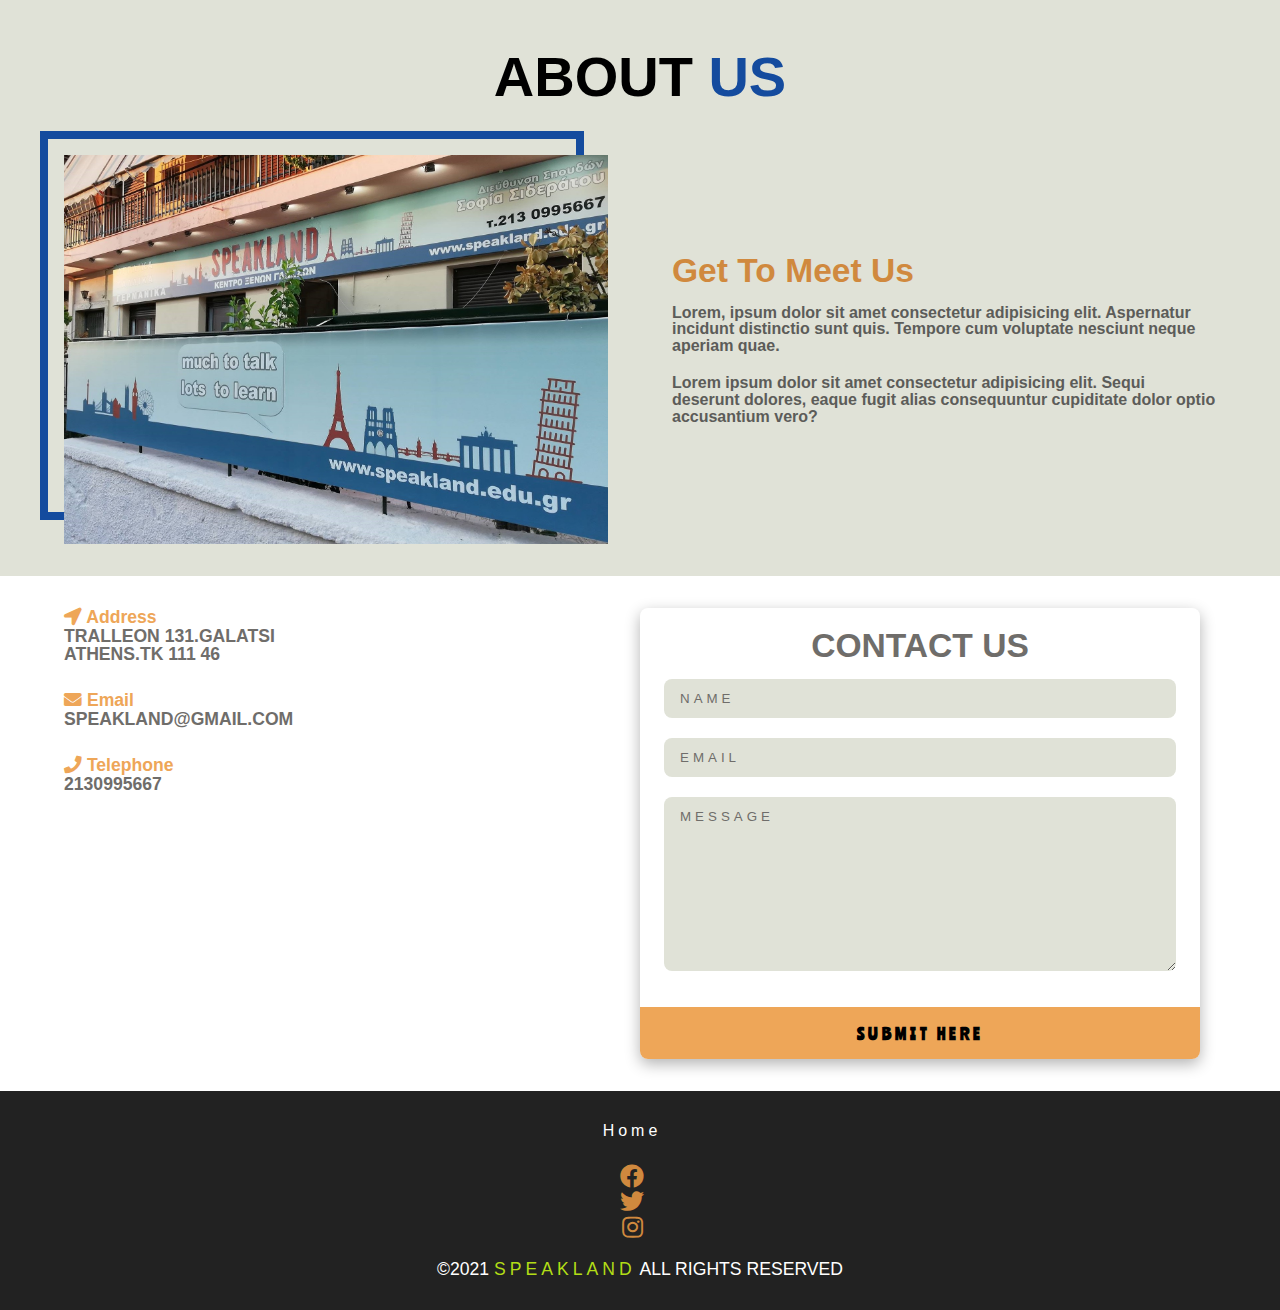
<file: about.html>
<!DOCTYPE html>
<html lang="en">

<head>
  <meta charset="UTF-8">
  <meta http-equiv="X-UA-Compatible" content="IE=edge">
  <meta name="viewport" content="width=device-width, initial-scale=1.0">
  <title>Speakland || FRENCH</title>
  <!-- favicon -->
  <link rel="shortcut icon" href="./Images/favicon1.ico" type="image/x-icon">
  <!-- style -->
  <link rel="stylesheet" href="./styles.css">
  <!-- fontawesome -->
  <link rel="stylesheet" href="./fontawesome-free-5.12.1-web/css/all.min.css">
</head>

<body>
  <!-- 
  >>>>>>>>>>
  ENGLISH CLASS
  >>>>>>>>>>
  -->
  <section class="about" id="about">
    <!-- Title -->
    <div class="section-title about4-title">
      <h2>about <span>us</span></h2>
    </div>
    <!-- End Of Title -->
    <div class="section-center about-center">
      <!-- about img  -->
      <article class="about-img about4-img">
        <img src="./Images/speakland.jpg" class="about-photo" alt="classroom">
      </article>
      <!-- about info -->
      <article class="about-info">
        <h3>get to meet us</h3>
        <p>Lorem, ipsum dolor sit amet consectetur adipisicing elit. Aspernatur incidunt distinctio sunt quis. Tempore
          cum
          voluptate nesciunt neque aperiam quae.</p>
        <p>Lorem ipsum dolor sit amet consectetur adipisicing elit. Sequi deserunt dolores, eaque fugit alias
          consequuntur
          cupiditate dolor optio accusantium vero?</p>
      </article>
    </div>
  </section>
  <!-- 
  >>>>>>>>>>
  END OF ENGLISH CLASS
  >>>>>>>>>>
  -->
  <!-- 
   >>>>>>>>>>
   CONTACTS
   >>>>>>>>>>
   -->
  <section class="contact" id="contact">
    <div class="section-center clearfix">
      <article class="contact-info">
        <div class="contact-item">
          <h4 class="contact-title">
            <span class="contact-icon">
              <i class="fas fa-location-arrow"></i>
            </span>
            address
          </h4>
          <h4 class="contact-text">
            tralleon 131.galatsi <br>
            athens.tk 111 46
          </h4>
        </div>
        <div class="contact-item">
          <h4 class="contact-title">
            <span class="contact-icon">
              <i class="fas fa-envelope"></i>
            </span>
            email
          </h4>
          <h4 class="contact-text">
            speakland@gmail.com
          </h4>
        </div>
        <div class="contact-item">
          <h4 class="contact-title">
            <span class="contact-icon">
              <i class="fas fa-phone"></i>
            </span>
            telephone
          </h4>
          <h4 class="contact-text">
            2130995667
          </h4>
        </div>
      </article>
      <article class="contact-form">
        <h3>contact us</h3>
        <form action="https://formspree.io/f/xvovjvan" method="POST" target="_blank">
          <div class="form-group">
            <input type="text" placeholder="name" class="form-control" name="name">
            <input type="email" placeholder="email" class="form-control" name="email">
            <textarea name="message" class="form-control" rows="10" placeholder="message"></textarea>
          </div>
          <button type="submit" class="btn submit-btn">submit here</button>
        </form>
      </article>
    </div>
  </section>
  <!-- 
  >>>>>>>>>>
  END OF CONTACTS
  >>>>>>>>>>
  -->
  <!-- 
  >>>>>>>>>>
  FOOTER
  >>>>>>>>>>
  -->
  <footer class="footer">
    <div class="section-center-footer">
      <ul class="footer-links">
        <!-- single link -->
        <li>
          <a href="./index.html" class="footer-link scroll-link">home</a>
        </li>
      </ul>
      <div class="social-icons">
        <a href="https://el-gr.facebook.com/pages/category/Language-School/Speakland-931616323697801/"
          class="social-icon" target="_blank">
          <i class="fab fa-facebook"></i>
        </a>
        <br>
        <a href="https://twitter.com/?lang=el" class="social-icon" target="_blank">
          <i class="fab fa-twitter"></i>
        </a>
        <br>
        <a href="https://www.instagram.com/speakland.edu.gr/?hl=el" class="social-icon" target="_blank">
          <i class="fab fa-instagram"></i>
        </a>
      </div>
      <h4 class="footer-text">
        &copy;<span id="date">2021</span>
        <span class="company">speakland</span>
        all rights reserved
      </h4>
    </div>
  </footer>
  <!-- 
  >>>>>>>>>>
  END OF FOOTER
  >>>>>>>>>>
  -->
</body>

</html>
</file>
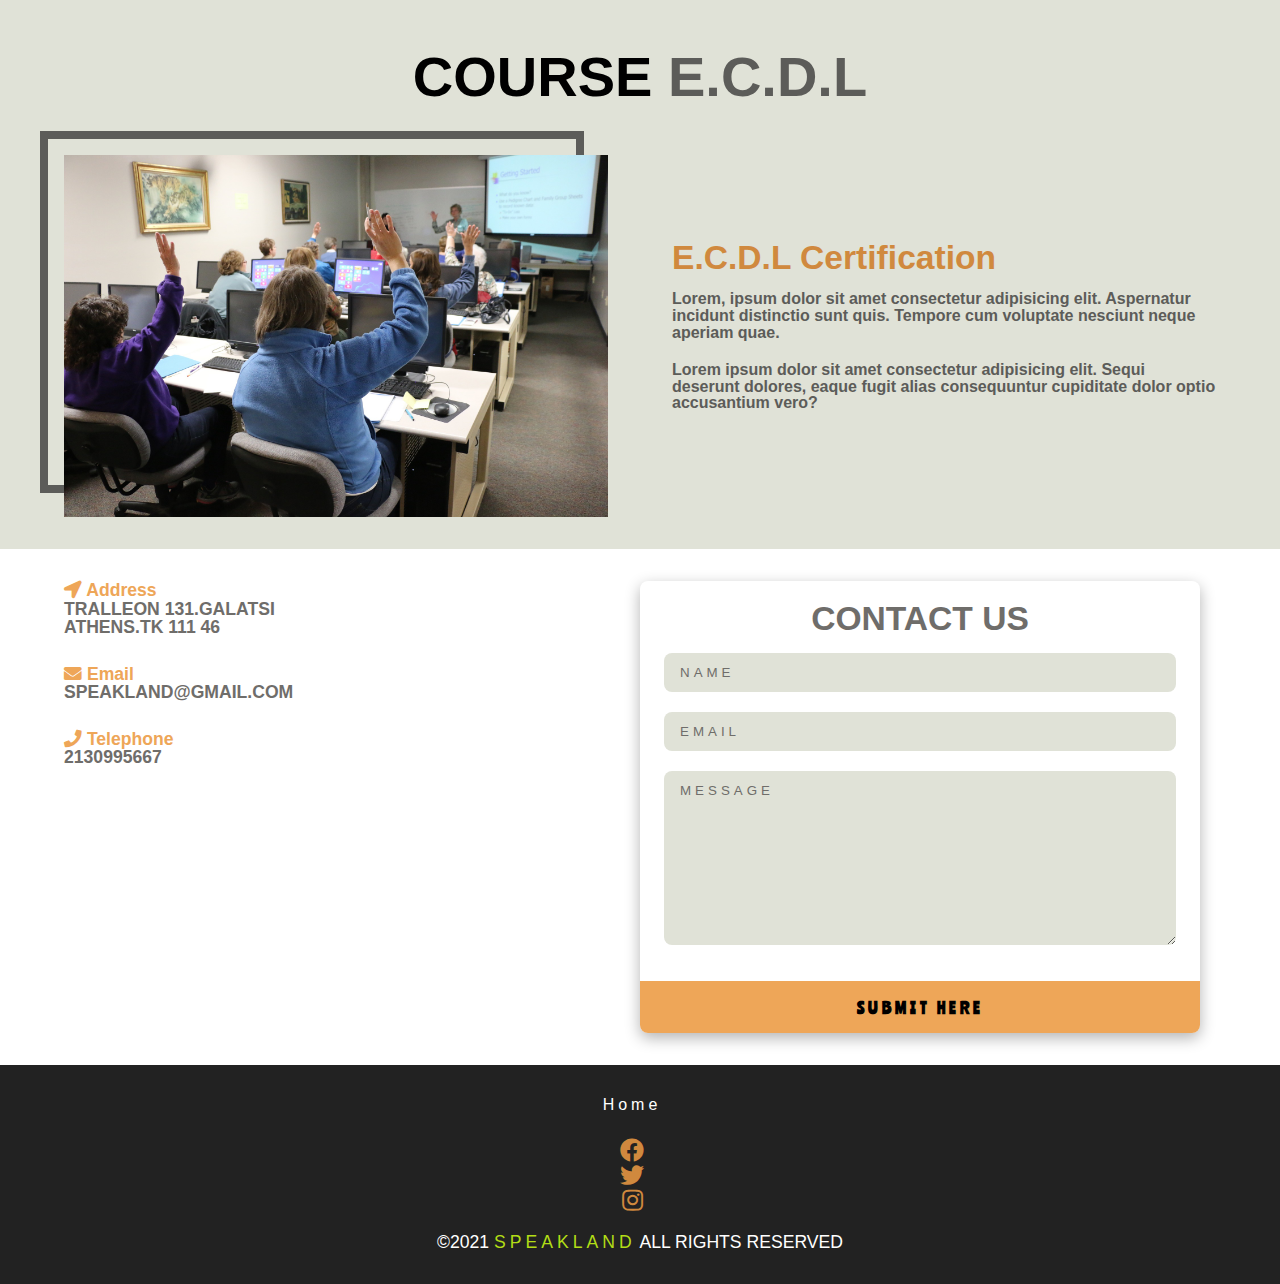
<file: ecdl.html>
<!DOCTYPE html>
<html lang="en">

<head>
 <meta charset="UTF-8">
 <meta http-equiv="X-UA-Compatible" content="IE=edge">
 <meta name="viewport" content="width=device-width, initial-scale=1.0">
 <title>Speakland || E.C.D.L</title>
 <!-- favicon -->
 <link rel="shortcut icon" href="./Images/favicon1.ico" type="image/x-icon">
 <!-- style -->
 <link rel="stylesheet" href="./styles.css">
 <!-- fontawesome -->
 <link rel="stylesheet" href="./fontawesome-free-5.12.1-web/css/all.min.css">
</head>

<body>
 <!-- 
 >>>>>>>>>>
 ABOUT SECTION
 >>>>>>>>>>
 -->
 <section class="about" id="about">
  <!-- Title -->
  <div class="section-title ecdl-title">
   <h2>course <span>e.c.d.l</span></h2>
  </div>
  <!-- End Of Title -->
  <div class="section-center about-center">
   <!-- about img  -->
   <article class="about-img ecdl-img">
    <img src="./Images/pc class.jpg" class="about-photo" alt="classroom">
   </article>
   <!-- about info -->
   <article class="about-info">
    <h3>e.c.d.l certification</h3>
    <p>Lorem, ipsum dolor sit amet consectetur adipisicing elit. Aspernatur incidunt distinctio sunt quis. Tempore cum
     voluptate nesciunt neque aperiam quae.</p>
    <p>Lorem ipsum dolor sit amet consectetur adipisicing elit. Sequi deserunt dolores, eaque fugit alias consequuntur
     cupiditate dolor optio accusantium vero?</p>
   </article>
  </div>
 </section>
 <!-- 
 >>>>>>>>>>
 END OF ABOUT SECTION
 >>>>>>>>>>
 -->
 <!-- 
  >>>>>>>>>>
  CONTACTS
  >>>>>>>>>>
  -->
 <section class="contact" id="contact">
  <div class="section-center clearfix">
   <article class="contact-info">
    <div class="contact-item">
     <h4 class="contact-title">
      <span class="contact-icon">
       <i class="fas fa-location-arrow"></i>
      </span>
      address
     </h4>
     <h4 class="contact-text">
      tralleon 131.galatsi <br>
      athens.tk 111 46
     </h4>
    </div>
    <div class="contact-item">
     <h4 class="contact-title">
      <span class="contact-icon">
       <i class="fas fa-envelope"></i>
      </span>
      email
     </h4>
     <h4 class="contact-text">
      speakland@gmail.com
     </h4>
    </div>
    <div class="contact-item">
     <h4 class="contact-title">
      <span class="contact-icon">
       <i class="fas fa-phone"></i>
      </span>
      telephone
     </h4>
     <h4 class="contact-text">
      2130995667
     </h4>
    </div>
   </article>
   <article class="contact-form">
    <h3>contact us</h3>
    <form action="https://formspree.io/f/xvovjvan" method="POST" target="_blank">
     <div class="form-group">
      <input type="text" placeholder="name" class="form-control" name="name">
      <input type="email" placeholder="email" class="form-control" name="email">
      <textarea name="message" class="form-control" rows="10" placeholder="message"></textarea>
     </div>
     <button type="submit" class="btn submit-btn">submit here</button>
    </form>
   </article>
  </div>
 </section>
 <!-- 
 >>>>>>>>>>
 END OF CONTACTS
 >>>>>>>>>>
 -->
 <!-- 
 >>>>>>>>>>
 FOOTER
 >>>>>>>>>>
 -->
 <footer class="footer">
  <div class="section-center-footer">
   <ul class="footer-links">
    <!-- single link -->
    <li>
     <a href="./index.html" class="footer-link scroll-link">home</a>
    </li>
   </ul>
   <div class="social-icons">
    <a href="https://el-gr.facebook.com/pages/category/Language-School/Speakland-931616323697801/" class="social-icon"
     target="_blank">
     <i class="fab fa-facebook"></i>
    </a>
    <br>
    <a href="https://twitter.com/?lang=el" class="social-icon" target="_blank">
     <i class="fab fa-twitter"></i>
    </a>
    <br>
    <a href="https://www.instagram.com/speakland.edu.gr/?hl=el" class="social-icon" target="_blank">
     <i class="fab fa-instagram"></i>
    </a>
   </div>
   <h4 class="footer-text">
    &copy;<span id="date">2021</span>
    <span class="company">speakland</span>
    all rights reserved
   </h4>
  </div>
 </footer>
 <!-- 
 >>>>>>>>>>
 END OF FOOTER
 >>>>>>>>>>
 -->
</body>

</html>
</file>
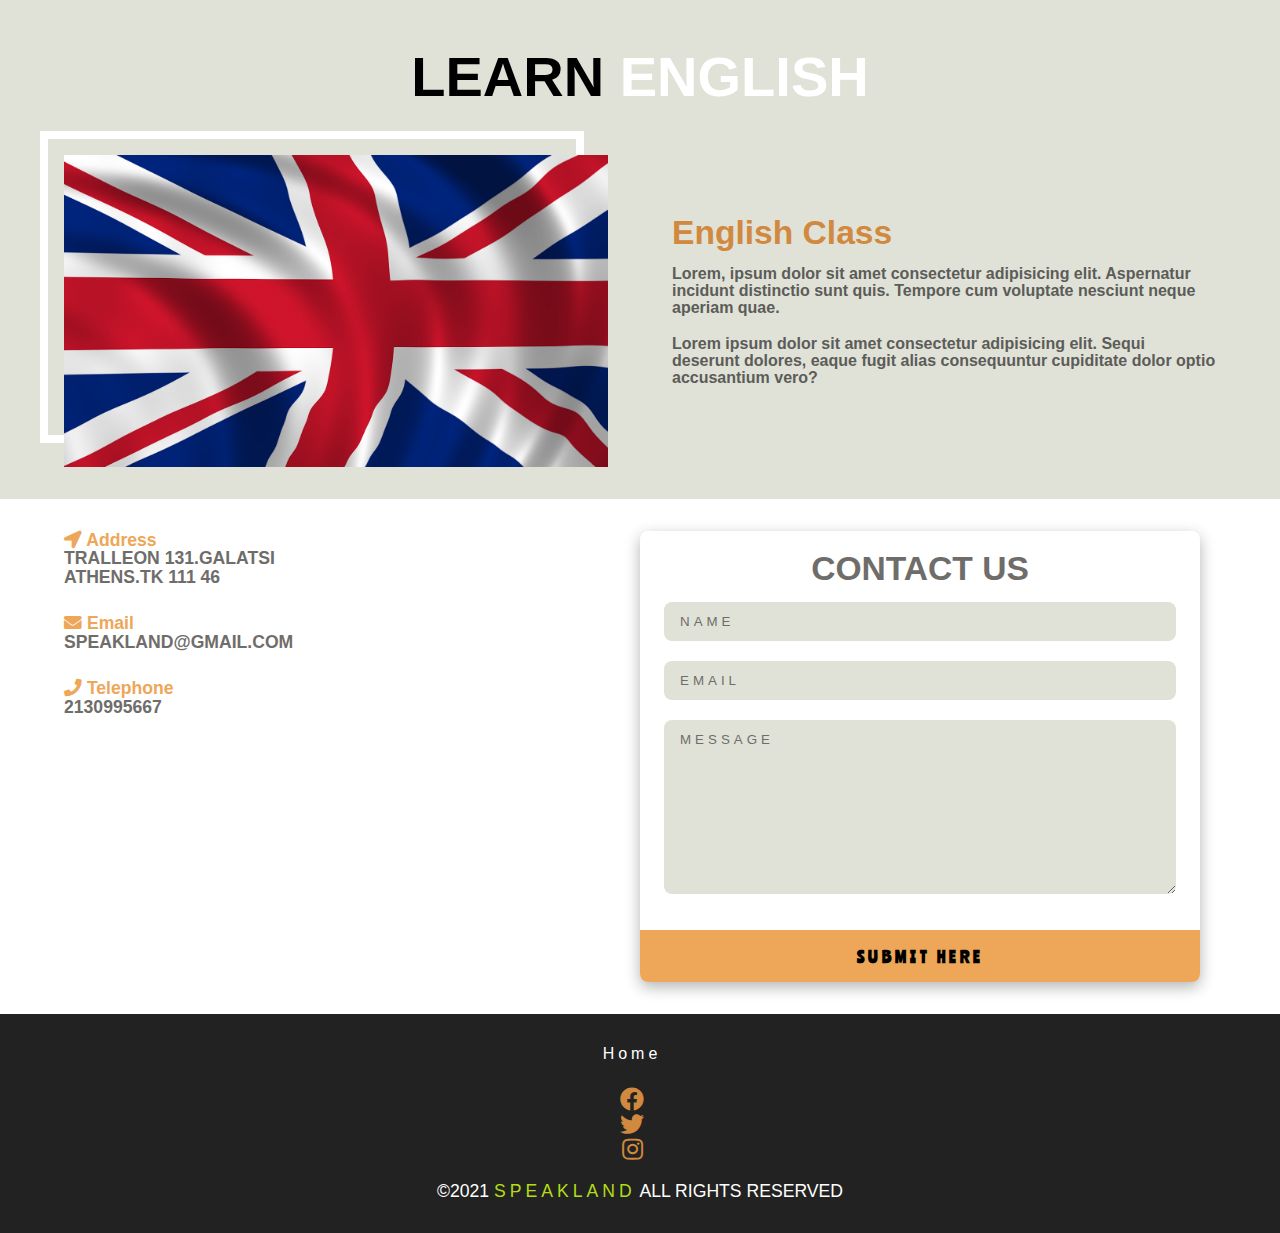
<file: english.html>
<!DOCTYPE html>
<html lang="en">

<head>
 <meta charset="UTF-8">
 <meta http-equiv="X-UA-Compatible" content="IE=edge">
 <meta name="viewport" content="width=device-width, initial-scale=1.0">
 <title>Speakland || ENGLISH</title>
 <!-- favicon -->
 <link rel="shortcut icon" href="./Images/favicon1.ico" type="image/x-icon">
 <!-- style -->
 <link rel="stylesheet" href="./styles.css">
 <!-- fontawesome -->
 <link rel="stylesheet" href="./fontawesome-free-5.12.1-web/css/all.min.css">
</head>

<body>
 <!-- 
  >>>>>>>>>>
  ENGLISH CLASS
  >>>>>>>>>>
  -->
 <section class="about" id="about">
  <!-- Title -->
  <div class="section-title english-title">
   <h2>learn <span>english</span></h2>
  </div>
  <!-- End Of Title -->
  <div class="section-center about-center">
   <!-- about img  -->
   <article class="about-img english-img">
    <img src="./Images/united-kingdom-flag.png" class="about-photo" alt="classroom">
   </article>
   <!-- about info -->
   <article class="about-info">
    <h3>english class</h3>
    <p>Lorem, ipsum dolor sit amet consectetur adipisicing elit. Aspernatur incidunt distinctio sunt quis. Tempore cum
     voluptate nesciunt neque aperiam quae.</p>
    <p>Lorem ipsum dolor sit amet consectetur adipisicing elit. Sequi deserunt dolores, eaque fugit alias consequuntur
     cupiditate dolor optio accusantium vero?</p>
   </article>
  </div>
 </section>
 <!-- 
  >>>>>>>>>>
  END OF ENGLISH CLASS
  >>>>>>>>>>
  -->
 <!-- 
   >>>>>>>>>>
   CONTACTS
   >>>>>>>>>>
   -->
 <section class="contact" id="contact">
  <div class="section-center clearfix">
   <article class="contact-info">
    <div class="contact-item">
     <h4 class="contact-title">
      <span class="contact-icon">
       <i class="fas fa-location-arrow"></i>
      </span>
      address
     </h4>
     <h4 class="contact-text">
      tralleon 131.galatsi <br>
      athens.tk 111 46
     </h4>
    </div>
    <div class="contact-item">
     <h4 class="contact-title">
      <span class="contact-icon">
       <i class="fas fa-envelope"></i>
      </span>
      email
     </h4>
     <h4 class="contact-text">
      speakland@gmail.com
     </h4>
    </div>
    <div class="contact-item">
     <h4 class="contact-title">
      <span class="contact-icon">
       <i class="fas fa-phone"></i>
      </span>
      telephone
     </h4>
     <h4 class="contact-text">
      2130995667
     </h4>
    </div>
   </article>
   <article class="contact-form">
    <h3>contact us</h3>
    <form action="https://formspree.io/f/xvovjvan" method="POST" target="_blank">
     <div class="form-group">
      <input type="text" placeholder="name" class="form-control" name="name">
      <input type="email" placeholder="email" class="form-control" name="email">
      <textarea name="message" class="form-control" rows="10" placeholder="message"></textarea>
     </div>
     <button type="submit" class="btn submit-btn">submit here</button>
    </form>
   </article>
  </div>
 </section>
 <!-- 
  >>>>>>>>>>
  END OF CONTACTS
  >>>>>>>>>>
  -->
 <!-- 
  >>>>>>>>>>
  FOOTER
  >>>>>>>>>>
  -->
 <footer class="footer">
  <div class="section-center-footer">
   <ul class="footer-links">
    <!-- single link -->
    <li>
     <a href="./index.html" class="footer-link scroll-link">home</a>
    </li>
   </ul>
   <div class="social-icons">
    <a href="https://el-gr.facebook.com/pages/category/Language-School/Speakland-931616323697801/" class="social-icon"
     target="_blank">
     <i class="fab fa-facebook"></i>
    </a>
    <br>
    <a href="https://twitter.com/?lang=el" class="social-icon" target="_blank">
     <i class="fab fa-twitter"></i>
    </a>
    <br>
    <a href="https://www.instagram.com/speakland.edu.gr/?hl=el" class="social-icon" target="_blank">
     <i class="fab fa-instagram"></i>
    </a>
   </div>
   <h4 class="footer-text">
    &copy;<span id="date">2021</span>
    <span class="company">speakland</span>
    all rights reserved
   </h4>
  </div>
 </footer>
 <!-- 
  >>>>>>>>>>
  END OF FOOTER
  >>>>>>>>>>
  -->
</body>

</html>
</file>
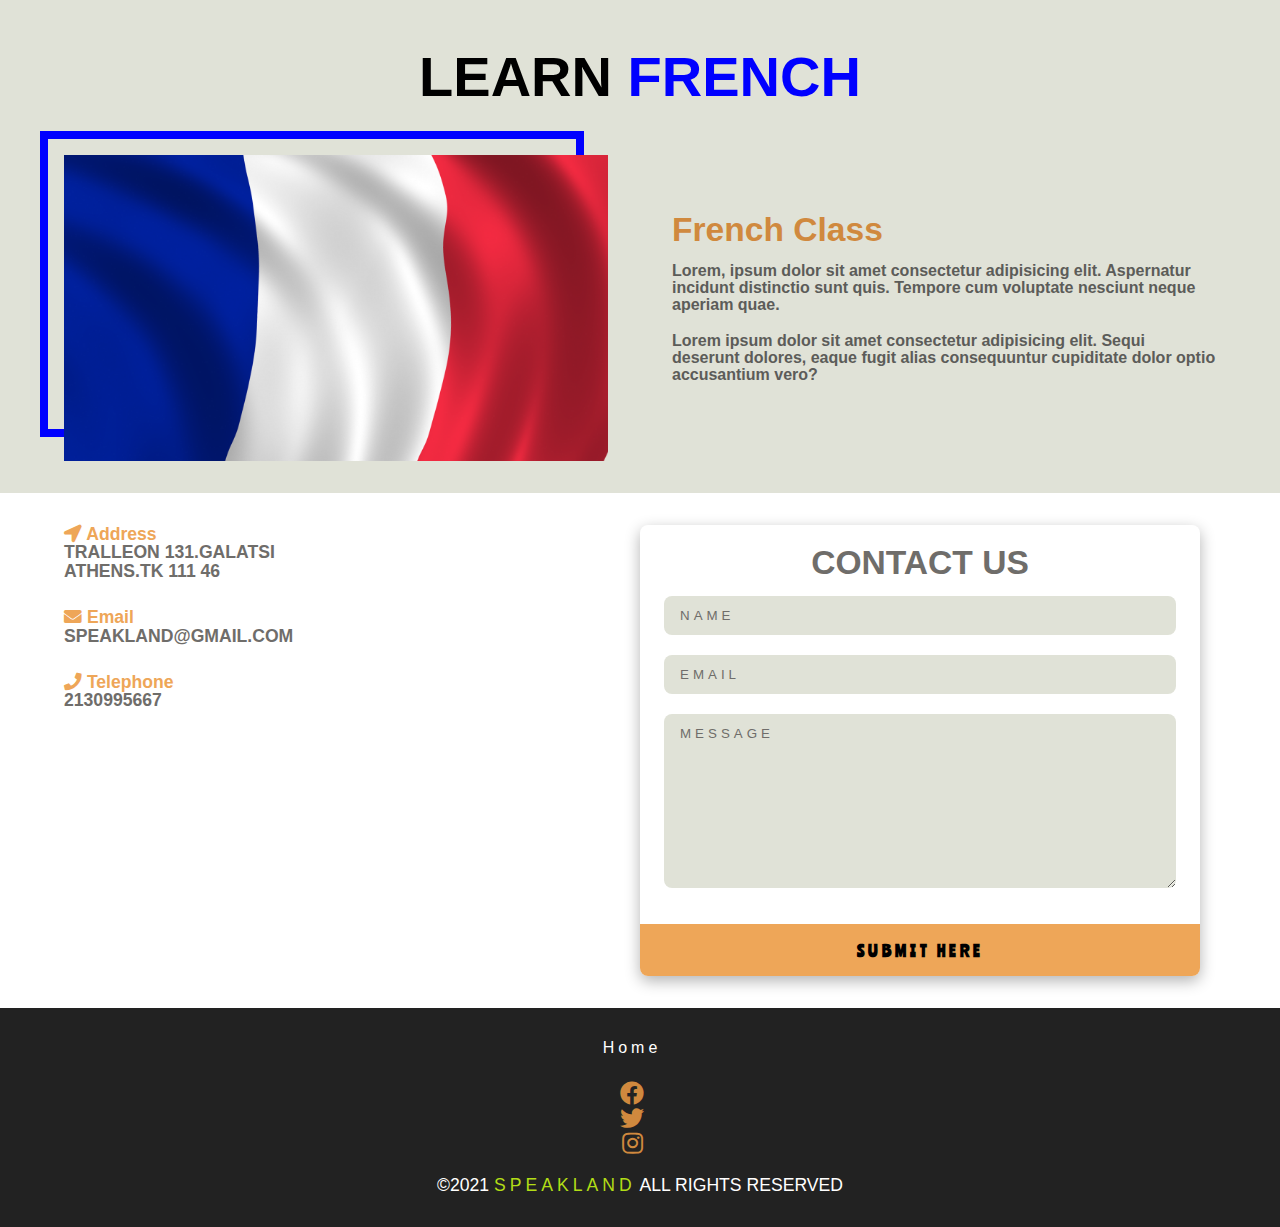
<file: french.html>
<!DOCTYPE html>
<html lang="en">

<head>
 <meta charset="UTF-8">
 <meta http-equiv="X-UA-Compatible" content="IE=edge">
 <meta name="viewport" content="width=device-width, initial-scale=1.0">
 <title>Speakland || FRENCH</title>
 <!-- favicon -->
 <link rel="shortcut icon" href="./Images/favicon1.ico" type="image/x-icon">
 <!-- style -->
 <link rel="stylesheet" href="./styles.css">
 <!-- fontawesome -->
 <link rel="stylesheet" href="./fontawesome-free-5.12.1-web/css/all.min.css">
</head>

<body>
 <!-- 
  >>>>>>>>>>
  ENGLISH CLASS
  >>>>>>>>>>
  -->
 <section class="about" id="about">
  <!-- Title -->
  <div class="section-title french-title">
   <h2>learn <span>french</span></h2>
  </div>
  <!-- End Of Title -->
  <div class="section-center about-center">
   <!-- about img  -->
   <article class="about-img french-img">
    <img src="./Images/french-flag.png" class="about-photo" alt="classroom">
   </article>
   <!-- about info -->
   <article class="about-info">
    <h3>french class</h3>
    <p>Lorem, ipsum dolor sit amet consectetur adipisicing elit. Aspernatur incidunt distinctio sunt quis. Tempore cum
     voluptate nesciunt neque aperiam quae.</p>
    <p>Lorem ipsum dolor sit amet consectetur adipisicing elit. Sequi deserunt dolores, eaque fugit alias consequuntur
     cupiditate dolor optio accusantium vero?</p>
   </article>
  </div>
 </section>
 <!-- 
  >>>>>>>>>>
  END OF ENGLISH CLASS
  >>>>>>>>>>
  -->
 <!-- 
   >>>>>>>>>>
   CONTACTS
   >>>>>>>>>>
   -->
 <section class="contact" id="contact">
  <div class="section-center clearfix">
   <article class="contact-info">
    <div class="contact-item">
     <h4 class="contact-title">
      <span class="contact-icon">
       <i class="fas fa-location-arrow"></i>
      </span>
      address
     </h4>
     <h4 class="contact-text">
      tralleon 131.galatsi <br>
      athens.tk 111 46
     </h4>
    </div>
    <div class="contact-item">
     <h4 class="contact-title">
      <span class="contact-icon">
       <i class="fas fa-envelope"></i>
      </span>
      email
     </h4>
     <h4 class="contact-text">
      speakland@gmail.com
     </h4>
    </div>
    <div class="contact-item">
     <h4 class="contact-title">
      <span class="contact-icon">
       <i class="fas fa-phone"></i>
      </span>
      telephone
     </h4>
     <h4 class="contact-text">
      2130995667
     </h4>
    </div>
   </article>
   <article class="contact-form">
    <h3>contact us</h3>
    <form action="https://formspree.io/f/xvovjvan" method="POST" target="_blank">
     <div class="form-group">
      <input type="text" placeholder="name" class="form-control" name="name">
      <input type="email" placeholder="email" class="form-control" name="email">
      <textarea name="message" class="form-control" rows="10" placeholder="message"></textarea>
     </div>
     <button type="submit" class="btn submit-btn">submit here</button>
    </form>
   </article>
  </div>
 </section>
 <!-- 
  >>>>>>>>>>
  END OF CONTACTS
  >>>>>>>>>>
  -->
 <!-- 
  >>>>>>>>>>
  FOOTER
  >>>>>>>>>>
  -->
 <footer class="footer">
  <div class="section-center-footer">
   <ul class="footer-links">
    <!-- single link -->
    <li>
     <a href="./index.html" class="footer-link scroll-link">home</a>
    </li>
   </ul>
   <div class="social-icons">
    <a href="https://el-gr.facebook.com/pages/category/Language-School/Speakland-931616323697801/" class="social-icon"
     target="_blank">
     <i class="fab fa-facebook"></i>
    </a>
    <br>
    <a href="https://twitter.com/?lang=el" class="social-icon" target="_blank">
     <i class="fab fa-twitter"></i>
    </a>
    <br>
    <a href="https://www.instagram.com/speakland.edu.gr/?hl=el" class="social-icon" target="_blank">
     <i class="fab fa-instagram"></i>
    </a>
   </div>
   <h4 class="footer-text">
    &copy;<span id="date">2021</span>
    <span class="company">speakland</span>
    all rights reserved
   </h4>
  </div>
 </footer>
 <!-- 
  >>>>>>>>>>
  END OF FOOTER
  >>>>>>>>>>
  -->
</body>

</html>
</file>
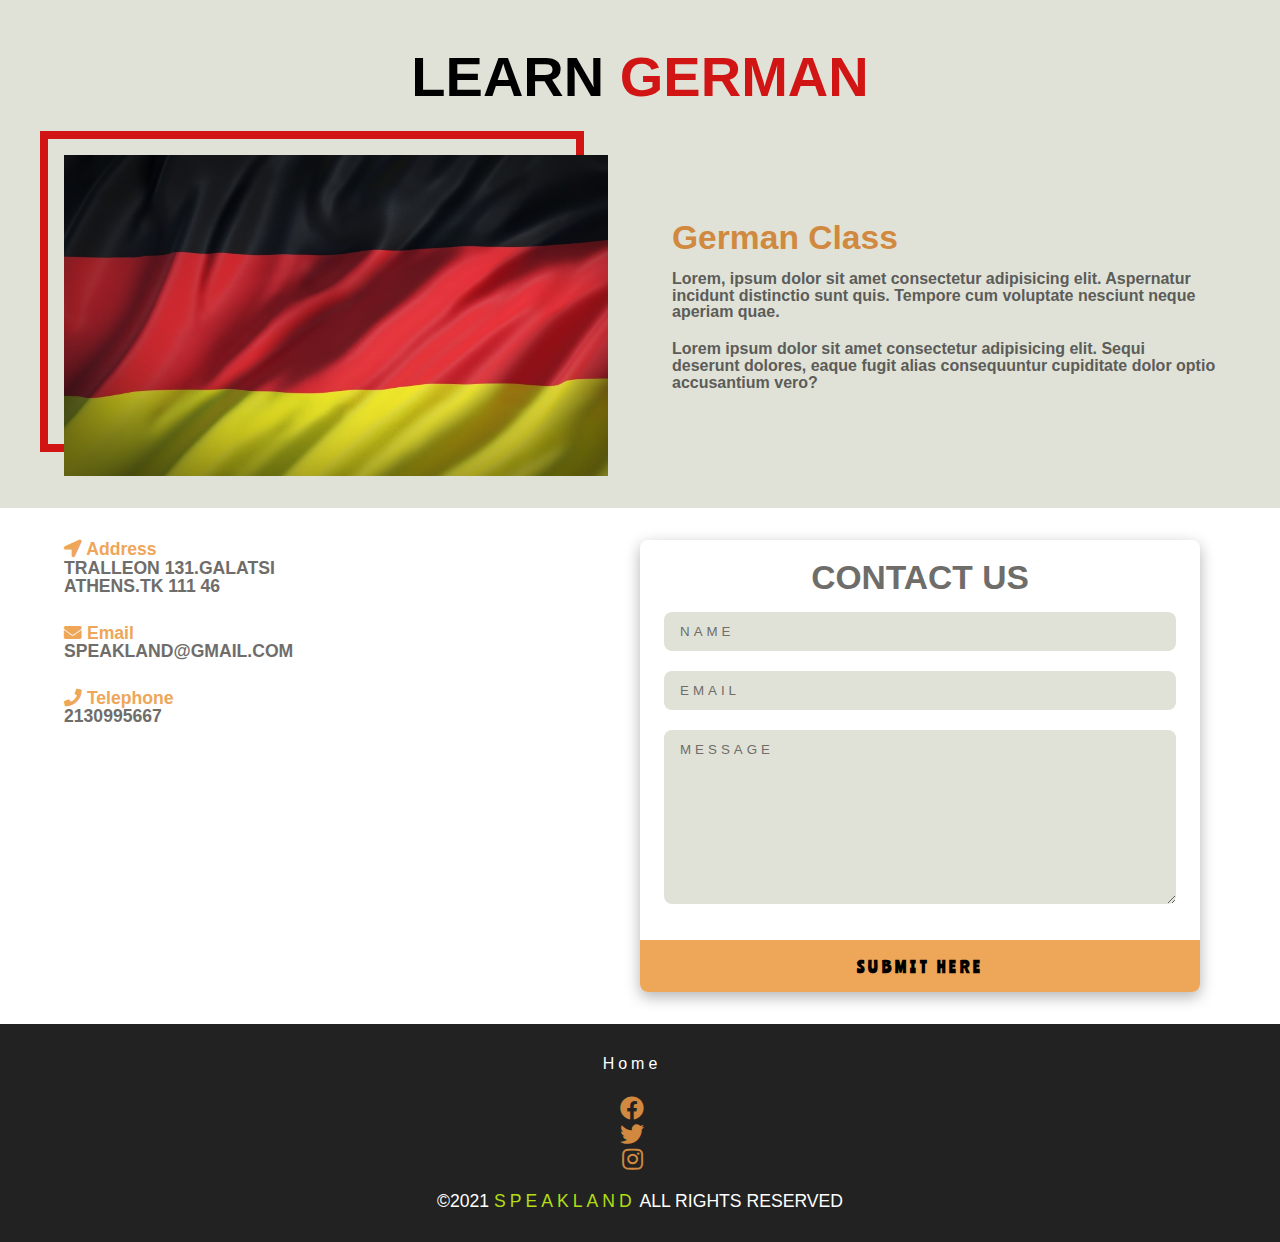
<file: german.html>
<!DOCTYPE html>
<html lang="en">

<head>
 <meta charset="UTF-8">
 <meta http-equiv="X-UA-Compatible" content="IE=edge">
 <meta name="viewport" content="width=device-width, initial-scale=1.0">
 <title>Speakland || GERMAN</title>
 <!-- favicon -->
 <link rel="shortcut icon" href="./Images/favicon1.ico" type="image/x-icon">
 <!-- style -->
 <link rel="stylesheet" href="./styles.css">
 <!-- fontawesome -->
 <link rel="stylesheet" href="./fontawesome-free-5.12.1-web/css/all.min.css">
</head>

<body>
 <!-- 
  >>>>>>>>>>
  ENGLISH CLASS
  >>>>>>>>>>
  -->
 <section class="about" id="about">
  <!-- Title -->
  <div class="section-title german-title">
   <h2>learn <span>german</span></h2>
  </div>
  <!-- End Of Title -->
  <div class="section-center about-center">
   <!-- about img  -->
   <article class="about-img german-img">
    <img 
    src="./Images/german-flag.jpg" class="about-photo" 
    alt="classroom">
   </article>
   <!-- about info -->
   <article class="about-info">
    <h3>german class</h3>
    <p>Lorem, ipsum dolor sit amet consectetur adipisicing elit. Aspernatur incidunt distinctio sunt quis. Tempore cum
     voluptate nesciunt neque aperiam quae.</p>
    <p>Lorem ipsum dolor sit amet consectetur adipisicing elit. Sequi deserunt dolores, eaque fugit alias consequuntur
     cupiditate dolor optio accusantium vero?</p>
   </article>
  </div>
 </section>
 <!-- 
  >>>>>>>>>>
  END OF ENGLISH CLASS
  >>>>>>>>>>
  -->
 <!-- 
   >>>>>>>>>>
   CONTACTS
   >>>>>>>>>>
   -->
 <section class="contact" id="contact">
  <div class="section-center clearfix">
   <article class="contact-info">
    <div class="contact-item">
     <h4 class="contact-title">
      <span class="contact-icon">
       <i class="fas fa-location-arrow"></i>
      </span>
      address
     </h4>
     <h4 class="contact-text">
      tralleon 131.galatsi <br>
      athens.tk 111 46
     </h4>
    </div>
    <div class="contact-item">
     <h4 class="contact-title">
      <span class="contact-icon">
       <i class="fas fa-envelope"></i>
      </span>
      email
     </h4>
     <h4 class="contact-text">
      speakland@gmail.com
     </h4>
    </div>
    <div class="contact-item">
     <h4 class="contact-title">
      <span class="contact-icon">
       <i class="fas fa-phone"></i>
      </span>
      telephone
     </h4>
     <h4 class="contact-text">
      2130995667
     </h4>
    </div>
   </article>
   <article class="contact-form">
    <h3>contact us</h3>
    <form action="https://formspree.io/f/xvovjvan" method="POST" target="_blank">
     <div class="form-group">
      <input type="text" placeholder="name" class="form-control" name="name">
      <input type="email" placeholder="email" class="form-control" name="email">
      <textarea name="message" class="form-control" rows="10" placeholder="message"></textarea>
     </div>
     <button type="submit" class="btn submit-btn">submit here</button>
    </form>
   </article>
  </div>
 </section>
 <!-- 
  >>>>>>>>>>
  END OF CONTACTS
  >>>>>>>>>>
  -->
 <!-- 
  >>>>>>>>>>
  FOOTER
  >>>>>>>>>>
  -->
 <footer class="footer">
  <div class="section-center-footer">
   <ul class="footer-links">
    <!-- single link -->
    <li>
     <a href="./index.html" class="footer-link scroll-link">home</a>
    </li>
   </ul>
   <div class="social-icons">
    <a href="https://el-gr.facebook.com/pages/category/Language-School/Speakland-931616323697801/" class="social-icon"
     target="_blank">
     <i class="fab fa-facebook"></i>
    </a>
    <br>
    <a href="https://twitter.com/?lang=el" class="social-icon" target="_blank">
     <i class="fab fa-twitter"></i>
    </a>
    <br>
    <a href="https://www.instagram.com/speakland.edu.gr/?hl=el" class="social-icon" target="_blank">
     <i class="fab fa-instagram"></i>
    </a>
   </div>
   <h4 class="footer-text">
    &copy;<span id="date">2021</span>
    <span class="company">speakland</span>
    all rights reserved
   </h4>
  </div>
 </footer>
 <!-- 
  >>>>>>>>>>
  END OF FOOTER
  >>>>>>>>>>
  -->
</body>

</html>
</file>
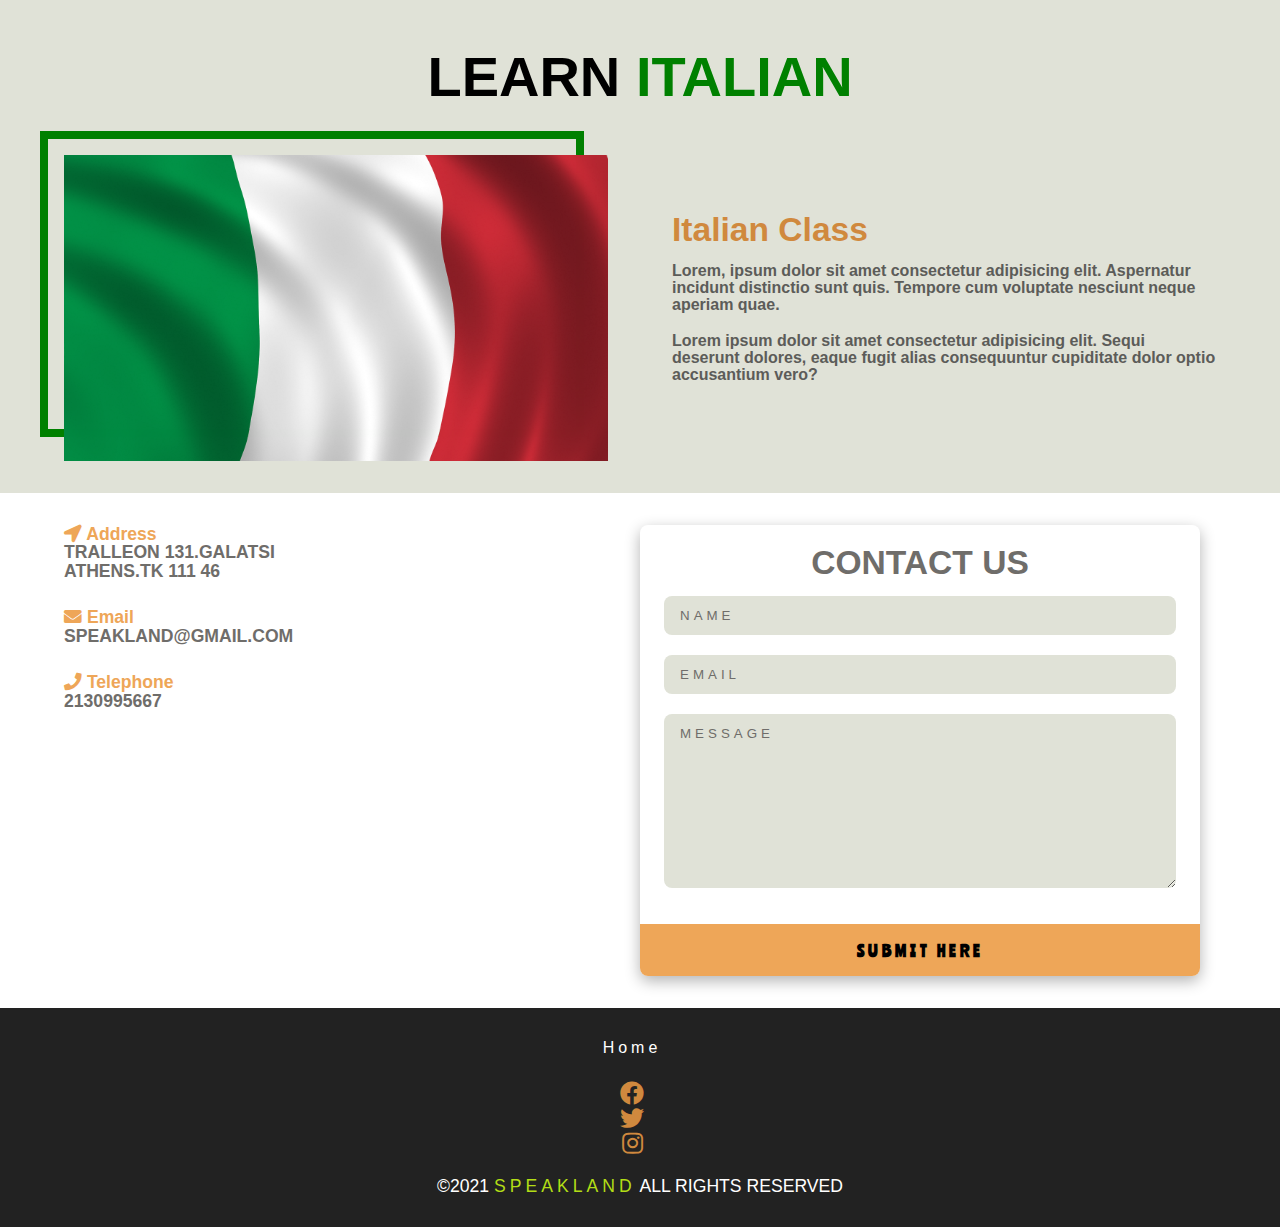
<file: italian.html>
<!DOCTYPE html>
<html lang="en">

<head>
  <meta charset="UTF-8">
  <meta http-equiv="X-UA-Compatible" content="IE=edge">
  <meta name="viewport" content="width=device-width, initial-scale=1.0">
  <title>Speakland || ITALIAN</title>
  <!-- favicon -->
  <link rel="shortcut icon" href="./Images/favicon1.ico" type="image/x-icon">
  <!-- style -->
  <link rel="stylesheet" href="./styles.css">
  <!-- fontawesome -->
  <link rel="stylesheet" href="./fontawesome-free-5.12.1-web/css/all.min.css">
</head>

<body>
  <!-- 
  >>>>>>>>>>
  ENGLISH CLASS
  >>>>>>>>>>
  -->
  <section class="about" id="about">
    <!-- Title -->
    <div class="section-title italian-title">
      <h2>learn <span>italian</span></h2>
    </div>
    <!-- End Of Title -->
    <div class="section-center about-center">
      <!-- about img  -->
      <article class="about-img italian-img">
        <img src="./Images/italian-flag.png" class="about-photo" alt="classroom">
      </article>
      <!-- about info -->
      <article class="about-info">
        <h3>italian class</h3>
        <p>Lorem, ipsum dolor sit amet consectetur adipisicing elit. Aspernatur incidunt distinctio sunt quis. Tempore
          cum
          voluptate nesciunt neque aperiam quae.</p>
        <p>Lorem ipsum dolor sit amet consectetur adipisicing elit. Sequi deserunt dolores, eaque fugit alias
          consequuntur
          cupiditate dolor optio accusantium vero?</p>
      </article>
    </div>
  </section>
  <!-- 
  >>>>>>>>>>
  END OF ENGLISH CLASS
  >>>>>>>>>>
  -->
  <!-- 
   >>>>>>>>>>
   CONTACTS
   >>>>>>>>>>
   -->
  <section class="contact" id="contact">
    <div class="section-center clearfix">
      <article class="contact-info">
        <div class="contact-item">
          <h4 class="contact-title">
            <span class="contact-icon">
              <i class="fas fa-location-arrow"></i>
            </span>
            address
          </h4>
          <h4 class="contact-text">
            tralleon 131.galatsi <br>
            athens.tk 111 46
          </h4>
        </div>
        <div class="contact-item">
          <h4 class="contact-title">
            <span class="contact-icon">
              <i class="fas fa-envelope"></i>
            </span>
            email
          </h4>
          <h4 class="contact-text">
            speakland@gmail.com
          </h4>
        </div>
        <div class="contact-item">
          <h4 class="contact-title">
            <span class="contact-icon">
              <i class="fas fa-phone"></i>
            </span>
            telephone
          </h4>
          <h4 class="contact-text">
            2130995667
          </h4>
        </div>
      </article>
      <article class="contact-form">
        <h3>contact us</h3>
        <form action="https://formspree.io/f/xvovjvan" method="POST" target="_blank">
          <div class="form-group">
            <input type="text" placeholder="name" class="form-control" name="name">
            <input type="email" placeholder="email" class="form-control" name="email">
            <textarea name="message" class="form-control" rows="10" placeholder="message"></textarea>
          </div>
          <button type="submit" class="btn submit-btn">submit here</button>
        </form>
      </article>
    </div>
  </section>
  <!-- 
  >>>>>>>>>>
  END OF CONTACTS
  >>>>>>>>>>
  -->
  <!-- 
  >>>>>>>>>>
  FOOTER
  >>>>>>>>>>
  -->
  <footer class="footer">
    <div class="section-center-footer">
      <ul class="footer-links">
        <!-- single link -->
        <li>
          <a href="./index.html" class="footer-link scroll-link">home</a>
        </li>
      </ul>
      <div class="social-icons">
        <a href="https://el-gr.facebook.com/pages/category/Language-School/Speakland-931616323697801/"
          class="social-icon" target="_blank">
          <i class="fab fa-facebook"></i>
        </a>
        <br>
        <a href="https://twitter.com/?lang=el" class="social-icon" target="_blank">
          <i class="fab fa-twitter"></i>
        </a>
        <br>
        <a href="https://www.instagram.com/speakland.edu.gr/?hl=el" class="social-icon" target="_blank">
          <i class="fab fa-instagram"></i>
        </a>
      </div>
      <h4 class="footer-text">
        &copy;<span id="date">2021</span>
        <span class="company">speakland</span>
        all rights reserved
      </h4>
    </div>
  </footer>
  <!-- 
  >>>>>>>>>>
  END OF FOOTER
  >>>>>>>>>>
  -->
</body>

</html>
</file>
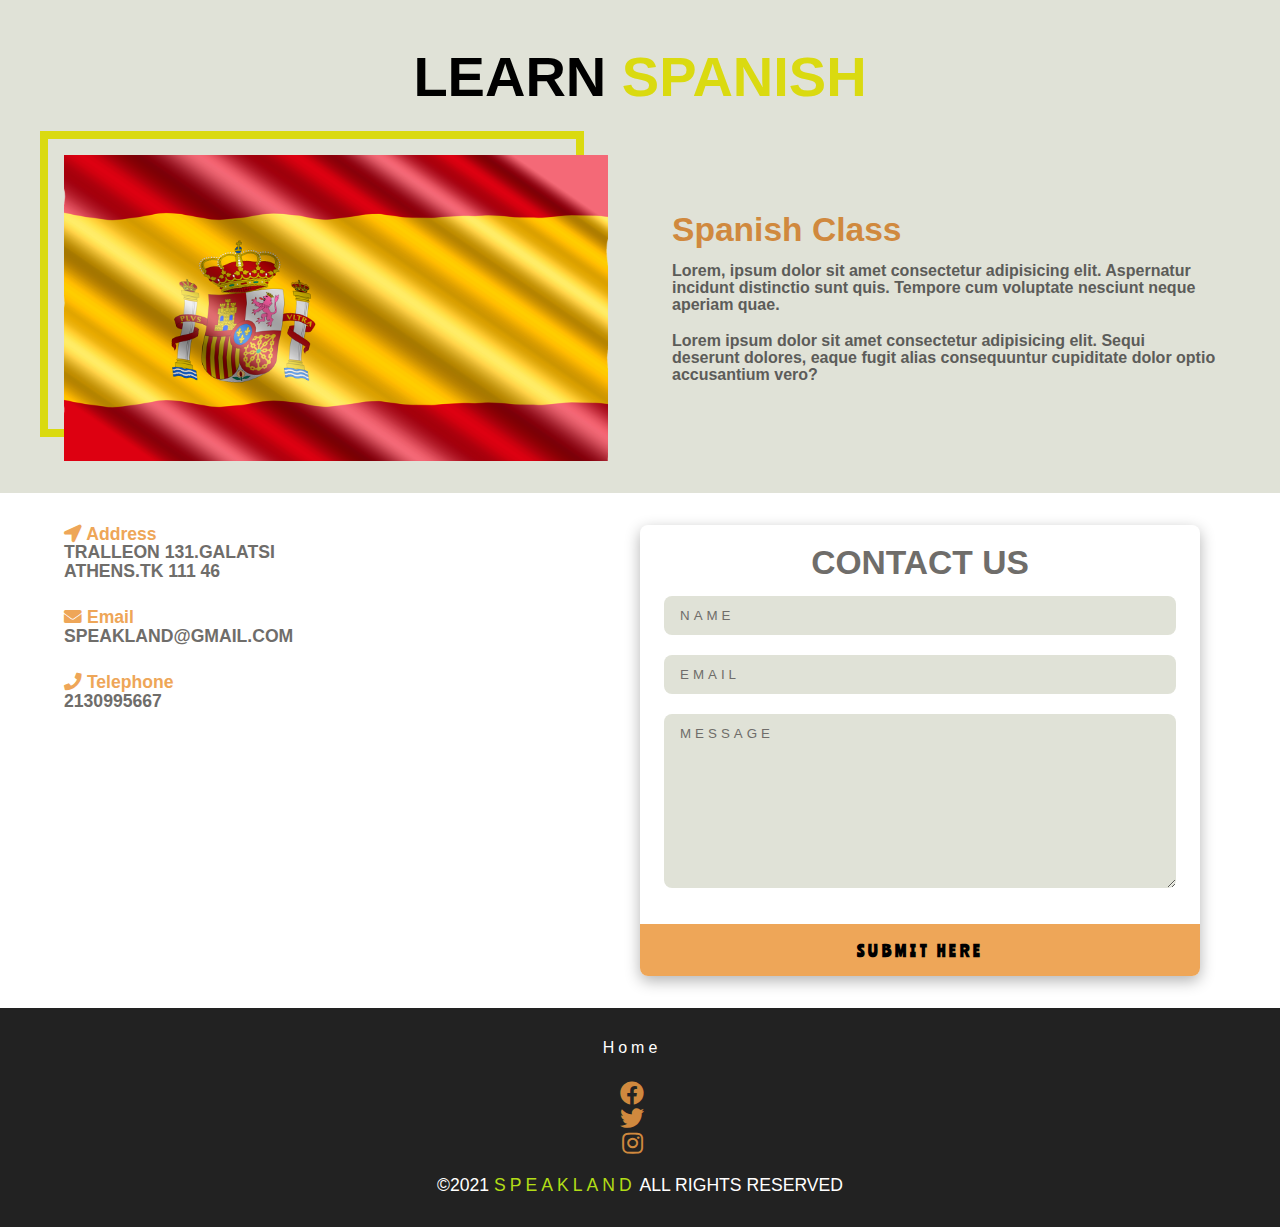
<file: spanish.html>
<!DOCTYPE html>
<html lang="en">

<head>
 <meta charset="UTF-8">
 <meta http-equiv="X-UA-Compatible" content="IE=edge">
 <meta name="viewport" content="width=device-width, initial-scale=1.0">
 <title>Speakland || SPANISH</title>
 <!-- favicon -->
 <link rel="shortcut icon" href="./Images/favicon1.ico" type="image/x-icon">
 <!-- style -->
 <link rel="stylesheet" href="./styles.css">
 <!-- fontawesome -->
 <link rel="stylesheet" href="./fontawesome-free-5.12.1-web/css/all.min.css">
</head>

<body>
 <!-- 
  >>>>>>>>>>
  ENGLISH CLASS
  >>>>>>>>>>
  -->
 <section class="about" id="about">
  <!-- Title -->
  <div class="section-title spanish-title">
   <h2>learn <span>spanish</span></h2>
  </div>
  <!-- End Of Title -->
  <div class="section-center about-center">
   <!-- about img  -->
   <article class="about-img spanish-img">
    <img 
    src="./Images/spain1-flag.png" 
    class="about-photo" 
    alt="classroom">
   </article>
   <!-- about info -->
   <article class="about-info">
    <h3>spanish class</h3>
    <p>Lorem, ipsum dolor sit amet consectetur adipisicing elit. Aspernatur incidunt distinctio sunt quis. Tempore cum
     voluptate nesciunt neque aperiam quae.</p>
    <p>Lorem ipsum dolor sit amet consectetur adipisicing elit. Sequi deserunt dolores, eaque fugit alias consequuntur
     cupiditate dolor optio accusantium vero?</p>
   </article>
  </div>
 </section>
 <!-- 
  >>>>>>>>>>
  END OF ENGLISH CLASS
  >>>>>>>>>>
  -->
 <!-- 
   >>>>>>>>>>
   CONTACTS
   >>>>>>>>>>
   -->
 <section class="contact" id="contact">
  <div class="section-center clearfix">
   <article class="contact-info">
    <div class="contact-item">
     <h4 class="contact-title">
      <span class="contact-icon">
       <i class="fas fa-location-arrow"></i>
      </span>
      address
     </h4>
     <h4 class="contact-text">
      tralleon 131.galatsi <br>
      athens.tk 111 46
     </h4>
    </div>
    <div class="contact-item">
     <h4 class="contact-title">
      <span class="contact-icon">
       <i class="fas fa-envelope"></i>
      </span>
      email
     </h4>
     <h4 class="contact-text">
      speakland@gmail.com
     </h4>
    </div>
    <div class="contact-item">
     <h4 class="contact-title">
      <span class="contact-icon">
       <i class="fas fa-phone"></i>
      </span>
      telephone
     </h4>
     <h4 class="contact-text">
      2130995667
     </h4>
    </div>
   </article>
   <article class="contact-form">
    <h3>contact us</h3>
    <form action="https://formspree.io/f/xvovjvan" method="POST" target="_blank">
     <div class="form-group">
      <input type="text" placeholder="name" class="form-control" name="name">
      <input type="email" placeholder="email" class="form-control" name="email">
      <textarea name="message" class="form-control" rows="10" placeholder="message"></textarea>
     </div>
     <button type="submit" class="btn submit-btn">submit here</button>
    </form>
   </article>
  </div>
 </section>
 <!-- 
  >>>>>>>>>>
  END OF CONTACTS
  >>>>>>>>>>
  -->
 <!-- 
  >>>>>>>>>>
  FOOTER
  >>>>>>>>>>
  -->
 <footer class="footer">
  <div class="section-center-footer">
   <ul class="footer-links">
    <!-- single link -->
    <li>
     <a href="./index.html" class="footer-link scroll-link">home</a>
    </li>
   </ul>
   <div class="social-icons">
    <a href="https://el-gr.facebook.com/pages/category/Language-School/Speakland-931616323697801/" class="social-icon"
     target="_blank">
     <i class="fab fa-facebook"></i>
    </a>
    <br>
    <a href="https://twitter.com/?lang=el" class="social-icon" target="_blank">
     <i class="fab fa-twitter"></i>
    </a>
    <br>
    <a href="https://www.instagram.com/speakland.edu.gr/?hl=el" class="social-icon" target="_blank">
     <i class="fab fa-instagram"></i>
    </a>
   </div>
   <h4 class="footer-text">
    &copy;<span id="date">2021</span>
    <span class="company">speakland</span>
    all rights reserved
   </h4>
  </div>
 </footer>
 <!-- 
  >>>>>>>>>>
  END OF FOOTER
  >>>>>>>>>>
  -->
</body>

</html>
</file>
<file: styles.css>
/* 
~~~~~
Fonts
~~~~~
*/
@import url("https://fonts.googleapis.com/css2?family=Akaya+Kanadaka&family=Ranchers&display=swap");
/* 
~~~~~
Variables
Global css
~~~~~
*/
:root {
  /* primary color 1*/
  --clr-primary-1: rgb(228, 252, 120);
  /* primary/main color */
  --clr-primary-5: rgb(178, 221, 22);
  /*  shades of primary color */
  --clr-primary-6: rgb(178, 221, 22);
  --clr-primary-7: rgb(169, 172, 154);
  --clr-primary-8: rgb(208, 137, 62);
  --clr-primary-9: rgb(238, 166, 88);
  --clr-primary-10: rgb(224, 226, 215);
  --clr-primary-11: rgb(245, 248, 228);
  /* darkest grey - used for headings */
  --clr-grey-1: rgb(111, 109, 106);
  /* grey used for paragraphs */
  --clr-grey-2: rgb(92, 92, 89);
  --clr-white: #fff;
  --ff-primary: "AkayaKanadaka", sans-serif;
  --ff-secondary: "Ranchers", cursive;
  --transition: all 0.6s linear;
  --transition2: all 0.25s linear;
  --spacing: 0.25rem;
  --radius: 0.5rem;
  --light-shadow: 0 5px 15px rgba(0, 0, 0, 0.4);
  --dark-shadow: 0 5px 15px rgba(0, 0, 0, 0.8);
}
/*
=============== 
Global Styles
===============
*/
* {
  margin: 0;
  padding: 0;
  box-sizing: border-box;
}
body {
  font-family: var(--ff-primary);
  background: var(--clr-white);
  color: var(--clr-grey-1);
  line-height: 1.05;
  font-size: 0.875rem;
}
h1,
h2,
h3,
h4 {
  color: var(--clr-primary-1);
  text-transform: uppercase;
}
h1 {
  font-size: 3rem;
}
h2 {
  font-size: 2rem;
}
h3 {
  font-size: 1.4rem;
}
h4 {
  font-size: 0.8rem;
}
p {
  margin-bottom: 1.25rem;
  color: var(--clr-grey-2);
  font-size: 1.1rem;
}
@media screen and (min-width: 999px) {
  h1 {
    font-size: 4.3rem;
  }
  h2 {
    font-size: 3.5rem;
  }
  h3 {
    font-size: 2.1rem;
  }
  h4 {
    font-size: 1.1rem;
  }
  .body {
    line-height: 1;
  }
  p {
    font-size: 1rem;
    font-weight: 700;
  }
}
ul {
  list-style-type: none;
}
img {
  width: 100%;
  display: block;
}
a {
  text-decoration: none;
}
/*
=============== 
Global classes
===============
*/
/* clearfix SoS */
.clearfix::after,
.clearfix::before {
  content: "";
  clear: both;
  display: table;
}
/* clearfix SoS */
.btn {
  text-decoration: none;
  font-size: 1rem;
  cursor: pointer;
  color: var(--clr-white);
  background: var(--clr-primary-1);
  text-transform: uppercase;
  display: inline-block;
  padding: 0.4rem 1.4rem;
  font-weight: 700;
  transition: var(--transition);
  border: none;
  font-family: var(--ff-secondary);
  letter-spacing: var(--spacing);
}
.banner-btn {
  padding: 0.8rem 1.8rem;
}
.btn:hover {
  background: transparent;
  color: var(--clr-primary-1);
}
@media screen and (min-width: 999px) {
  .banner-btn {
    outline: 0.4rem solid var(--clr-primary-1);
    outline-offset: 0.45rem;
    padding: 1.2rem 3rem;
    font-size: 2rem;
  }
}
.content-divider {
  height: 0.6rem;
  background: linear-gradient(
    to right,
    var(--clr-primary-9),
    #66ba45,
    var(--clr-primary-9)
  );
}
.section-center-lessons {
  text-align: center;
}
.section-center {
  width: 90vw;
  margin: 0 auto;
  max-width: 1170px;
}
@media screen and(min-width:999px) {
  .section-center {
    width: 95vw;
  }
}
.section-title {
  text-align: center;
  padding: 3rem 0;
}
.section-title h2 {
  text-transform: uppercase;
  color: black;
}
.section-title span {
  color: var(--clr-primary-5);
}
/*
~~~~~
Animation
~~~~~ 
*/
@keyframes bounce {
  0% {
    transform: scale(1);
  }
  50% {
    transform: scale(2);
  }
  100% {
    transform: scale(1);
  }
}
@keyframes slidefromright {
  0% {
    transform: translateX(1000px);
    opacity: 0;
  }
  50% {
    transform: translateX(400px);
    opacity: 0.5;
  }
  75% {
    transform: translateX(-400px);
    opacity: 0.75;
  }
  100% {
    transform: translateX(0px);
    opacity: 1;
  }
}
@keyframes slidefromleft {
  0% {
    transform: translateX(-1000px);
    opacity: 0;
  }
  50% {
    transform: translateX(-400px);
    opacity: 0.5;
  }
  75% {
    transform: translateX(400px);
    opacity: 0.75;
  }
  100% {
    transform: translateX(0px);
    opacity: 1;
  }
}
@keyframes show {
  0% {
    transform: scale(1.5);
    opacity: 0;
  }
  50% {
    transform: scale(2);
    opacity: 0.5;
  }
  100% {
    transform: scale(1);
    opacity: 1;
  }
}
/*
=============== 
Navbutton
===============
*/
/*
~~~~~
Navbutton
~~~~~ 
*/
.nav-btn {
  position: fixed;
  top: 5%;
  left: 5%;
  font-size: 2.25rem;
  z-index: 1;
  color: var(--clr-primary-9);
  cursor: pointer;
  /* animation */
  animation: bounce 3s ease infinite;
}
/*
~~~~~
Navbar
~~~~~ 
*/
.navbar {
  position: fixed;
  top: 0;
  left: 0;
  right: 0;
  bottom: 0;
  background: var(--clr-primary-11);
  z-index: 2;
  box-shadow: 2px 0 4px rgba(0, 0, 0, 0.2);
  /* hide navbar */
  transform: translateX(-100%);
  transition: var(--transition);
}
.showNav {
  transform: translate(0);
}
.navbar-header {
  text-align: right;
  padding: 1rem;
}
.nav-close {
  font-size: 3rem;
  color: #f29c9c;
  cursor: pointer;
  transition: var(--transition);
}
.nav-close:hover {
  color: #bb2525;
}
.nav-items {
  list-style-type: none;
}
.nav-link {
  display: block;
  font-size: 1.5rem;
  padding: 0.25rem 1rem;
  text-transform: uppercase;
  letter-spacing: var(--spacing);
  color: var(--clr-grey-2);
  transition: var(--transition);
}
.nav-link:hover {
  background: var(--clr-primary-7);
  color: var(--clr-primary-5);
  padding-left: 1.7rem;
  border-left: 0.25rem solid var(--clr-primary-5);
}
@media screen and (min-width: 999px) {
  .navbar {
    width: 30%;
    max-width: 20rem;
  }
}
/*
=============== 
Header
===============
*/
.header-banner {
  min-height: 100vh;
  background: linear-gradient(rgba(0, 0, 0, 0.5), rgba(0, 0, 0, 0.5)),
    url("./Images/world\ map.jpg") center/cover no-repeat fixed;
  position: relative;
  overflow-x: hidden;
}
.banner {
  text-align: center;
  position: absolute;
  top: 50%;
  left: 50%;
  transform: translate(-50%, -50%);
}
.banner h1 {
  color: var(--clr-primary-9);
  font-family: var(--ff-secondary);
  text-transform: uppercase;
  font-weight: 1;
  /* animation */
  animation: slidefromleft 5s ease-in-out 1;
}
.banner h2 {
  color: var(--clr-primary-9);
  font-family: var(--ff-primary);
  text-transform: capitalize;
  margin-top: 0.8rem;
  margin-bottom: 0.8rem;
  /* animation */
  animation: slidefromright 5s ease-in-out 1;
}
.banner h1 span {
  font-size: 5rem;
  color: var(--clr-primary-5);
}
@media screen and (min-width: 999px) {
  .banner h1 span {
    font-size: 7rem;
  }
}
.banner-btn {
  color: var(--clr-primary-5);
  background: var(--clr-primary-1);
  outline: 0.2rem solid var(--clr-primary-1);
  outline-offset: 0.4rem;
  /* animation */
  animation: show 5s linear 1;
}
/*
=============== 
Languages
===============
*/
.language-center {
  display: flex;
  justify-content: space-between;
  flex-wrap: wrap;
  cursor: pointer;
  background: var(--clr-primary-10);
}
.card-container {
  background: var(--clr-primary-10);
  overflow: hidden;
  flex: 0 0 19%;
  box-shadow: var(--light-shadow);
  transition: var(--transition);
}
.card-container:hover {
  box-shadow: var(--dark-shadow);
}
.language-card {
  transition: var(--transition);
  box-shadow: var(--light-shadow);
  position: relative;
}
.language-card {
  transition: var(--transition);
  box-shadow: var(--light-shadow);
  position: relative;
}
.card-container:hover .language-card {
  transform: scale(1.14);
}
.language-img {
  height: 8rem;
  object-fit: cover;
}
.language-info h4 {
  color: black;
  font-size: 1.1rem;
  margin-top: 1rem;
}
.language-info p {
  color: black;
  font-weight: 400;
  margin-top: 1rem;
  font-size: 0.9rem;
  font-weight: 700;
}
.language-footer {
  display: flex;
  flex-wrap: wrap;
  justify-content: space-between;
  align-items: center;
}
.language-footer p {
  line-height: 0;
  text-transform: capitalize;
  color: var(--clr-primary-10);
  margin-bottom: 0;
}
@media screen and (min-width: 999px) {
  .language-card p {
    color: black;
    margin-bottom: 1rem;
    font-weight: 700;
  }
  .language-info h4 {
    font-family: var(--ff-secondary);
    letter-spacing: var(--spacing);
    position: relative;
  }
  .language-footer {
    padding: 0 1rem;
  }
}
/*
=============== 
About
===============
*/
.about {
  background: var(--clr-primary-10);
  padding-bottom: 2rem;
}
.about-img,
.about-info {
  margin-bottom: 2rem;
}
.about-info h3 {
  color: var(--clr-primary-8);
  text-transform: capitalize;
  margin-bottom: 1rem;
}
.about-btn {
  color: black;
  background-color: var(--clr-primary-9);
}
.about-btn:hover {
  color: var(--clr-primary-9);
  background-color: black;
}
@media screen and (min-width: 999px) {
  .about-center {
    display: flex;
    justify-content: space-between;
    flex-wrap: wrap;
  }
  .about-img,
  .about-info {
    /*grow shrink  distance 2 rem*/
    flex: 0 0 calc(50% - 2rem);
    margin-bottom: 0;
    align-self: center;
  }
}
@media screen and (min-width: 1170px) {
  .about-img::before {
    content: "";
    position: absolute;
    border: 0.5rem solid var(--clr-primary-8);
    width: 100%;
    height: 100%;
    box-sizing: border-box;
    top: -1.5rem;
    left: -1.5rem;
    /* z-index: -1; */
  }
  .about-img {
    position: relative;
  }
  .about-photo {
    position: relative;
  }
}
/*
=============== 
ONLINE
===============
*/
.online {
  background: var(--clr-white);
  padding-bottom: 2rem;
}
.online-img,
.online-info {
  margin-bottom: 2rem;
}
.online-info h3 {
  color: var(--clr-primary-8);
  text-transform: capitalize;
  margin-bottom: 1rem;
}
.online-btn {
  color: black;
  background-color: var(--clr-primary-9);
}
.online-btn:hover {
  color: var(--clr-primary-9);
  background-color: black;
}
@media screen and (min-width: 999px) {
  .online-center {
    display: flex;
    justify-content: space-between;
    flex-wrap: wrap;
  }
  .online-img,
  .online-info {
    /*grow shrink  distance 2 rem*/
    flex: 0 0 calc(50% - 2rem);
    margin-bottom: 0;
    align-self: center;
  }
}
@media screen and (min-width: 1170px) {
  .online-img::before {
    content: "";
    position: absolute;
    border: 0.5rem solid var(--clr-primary-10);
    width: 100%;
    height: 100%;
    box-sizing: border-box;
    top: -1.5rem;
    left: -1.5rem;
    /* z-index: -1; */
  }
  .online-img {
    position: relative;
  }
  .online-photo {
    position: relative;
  }
}
/*
=============== 
CORONA
===============
*/
.corona-main {
  background: var(--clr-primary-10);
}
.corona {
  width: 60vw;
  min-height: 60vh;
  background: linear-gradient(rgba(0, 0, 0, 0.2), rgba(0, 0, 0, 0.2)),
    url("./Images/corona.jpg") center/cover no-repeat;
  margin: 0 auto;
}
.corona-title {
  /* fernw sta isa to padding tou section-title */
  padding-bottom: 0rem;
}
.content-divider2 {
  padding-bottom: 5rem;
  background: var(--clr-primary-10);
  text-align: center;
  padding-top: 2rem;
}
.corona-btn {
  color: var(--clr-primary-10);
  background: black;
  border: 2px solid black;
  outline: 0.2rem solid black;
  outline-offset: 0.2rem;
  transition: var(--transition2);
}
.corona-btn:hover {
  color: black;
  outline: 0.2rem solid black;
  outline-offset: 0.4rem;
}
/*
=============== 
CONTACTS
===============
*/
.contact {
  background: var(--clr-white);
}
.contact-info,
.contact-form {
  margin: 2rem 0rem;
}
.contact-item {
  margin-bottom: 1.75rem;
}
.contact-title {
  color: var(--clr-primary-9);
  font-weight: 700;
  text-transform: capitalize;
}
.contact-text {
  text-transform: uppercase;
  color: var(--clr-grey-1);
}
.contact-form {
  background: var(--clr-white);
  border-radius: var(--radius);
  text-align: center;
  box-shadow: 0 5px 15px rgba(0, 0, 0, 0.3);
  transition: var(--transition);
  max-width: 35rem;
}
.contact-form:hover {
  box-shadow: 0 5px 15px rgba(0, 0, 0, 0.6);
}
.contact-form h3 {
  padding-top: 1.25rem;
  color: var(--clr-grey-1);
}
.form-group {
  padding: 1rem 1.5rem;
}
.form-control {
  display: block;
  width: 100%;
  padding: 0.75rem 1rem;
  border: none;
  margin-bottom: 1.25rem;
  background: var(--clr-primary-10);
  border-radius: var(--radius);
  letter-spacing: var(--spacing);
}
.form-control::placeholder {
  font-family: var(--ff-primary);
  color: var(--clr-grey-1);
  text-transform: uppercase;
  letter-spacing: var(--spacing);
}
.submit-btn {
  display: block;
  width: 100%;
  padding: 1rem;
  border-bottom-left-radius: var(--radius);
  border-bottom-right-radius: var(--radius);
  background: var(--clr-primary-9);
  color: black;
}
.submit-btn:hover {
  background: black;
  color: var(--clr-primary-9);
}
@media screen and (min-width: 999px) {
  .contact-form,
  .contact-info {
    float: left;
    width: 50%;
  }
}
/*
=============== 
FOOTER
===============
*/
.footer {
  background: #222;
  text-align: center;
}
.social-icon {
  color: var(--clr-primary-8);
  font-size: 1.5rem;
  margin-right: 1rem;
  transition: var(--transition2);
}
.social-icon:hover {
  color: var(--clr-white);
}
.footer-text {
  margin-top: 1.25rem;
  text-transform: uppercase;
  color: var(--clr-white);
  font-weight: 400;
}
.company {
  color: var(--clr-primary-5);
  letter-spacing: var(--spacing);
}
.section-center-footer {
  padding: 2rem 0;
  width: 90vw;
  margin: 0 auto;
  max-width: 1170px;
}
.footer-links {
  display: flex;
  justify-content: center;
  margin-bottom: 1.5rem;
  flex-wrap: wrap;
}
.footer-link {
  color: var(--clr-white);
  text-transform: capitalize;
  font-size: 1rem;
  margin-right: 1rem;
  letter-spacing: var(--spacing);
  transition: var(--transition2);
}
.footer-link:hover {
  color: var(--clr-primary-5);
}
/*
=============== 
ALL PAGES
===============
*/

/*
=============== 
EXPLORE
===============
*/
.explore-banner {
  min-height: 100vh;
  background: linear-gradient(rgba(0, 0, 0, 0.3), rgba(0, 0, 0, 0.3)),
    url("./Images/languages2.jpg") center/cover no-repeat fixed;
  position: relative;
  overflow-x: hidden;
}
.e-banner h1 {
  text-align: center;
  position: absolute;
  top: 50%;
  left: 50%;
  transform: translate(-50%, -200%);
  color: rgb(60, 194, 243);
  font-family: var(--ff-secondary);
  text-transform: uppercase;
  font-weight: 1;
}
.e-banner span {
  font-size: 5rem;
  color: yellow;
}
.e2-banner h2 {
  text-align: center;
  position: absolute;
  top: 50%;
  left: 50%;
  transform: translate(-50%, -0%);
  color: rgb(60, 194, 243);
  font-family: var(--ff-primary);
  text-transform: capitalize;
  margin-top: 0.8rem;
  margin-bottom: 0.8rem;
  /* animation */
  animation: slidefromleft 3s linear 1;
}
@media screen and (min-width: 999px) {
  .e-banner span {
    font-size: 7rem;
  }
}
@media screen and (min-width: 1170px) {
  .speakland-img::before {
    border: 0.5rem solid var(--clr-grey-1);
  }
}
.exlore-title span {
  color: var(--clr-grey-1);
}
/*
=============== 
END OF EXPLORE
===============
*/
/*
=============== 
ENGLISH
===============
*/
@media screen and (min-width: 1170px) {
  .english-img::before {
    border: 0.5rem solid rgb(255, 255, 255);
  }
}
.english-title span {
  color: rgb(255, 255, 255);
}
/*
=============== 
END OF ENGLISH
===============
*/
/*
=============== 
GERMAN
===============
*/
@media screen and (min-width: 1170px) {
  .german-img::before {
    border: 0.5rem solid rgba(209, 14, 14, 0.967);
  }
}
.german-title span {
  color: rgba(209, 14, 14, 0.967);
}
/*
=============== 
END OF GERMAN
===============
*/
/*
=============== 
ITALIAN
===============
*/
@media screen and (min-width: 1170px) {
  .italian-img::before {
    border: 0.5rem solid green;
  }
}
.italian-title span {
  color: green;
}
/*
=============== 
END OF ITALIAN
===============
*/
/*
=============== 
SPANISH
===============
*/
@media screen and (min-width: 1170px) {
  .spanish-img::before {
    border: 0.5rem solid rgb(218, 218, 16);
  }
}
.spanish-title span {
  color: rgb(218, 218, 16);
}
/*
=============== 
END OF SPANISH
===============
*/
/*
=============== 
FRENCH
===============
*/
@media screen and (min-width: 1170px) {
  .french-img::before {
    border: 0.5rem solid blue;
  }
}
.french-title span {
  color: blue;
}
/*
=============== 
END OF FRENCH
===============
*/
/*
=============== 
ABOUT
===============
*/
@media screen and (min-width: 1170px) {
  .about4-img::before {
    border: 0.5rem solid rgb(20, 75, 158);
  }
}
.about4-title span {
  color: rgb(20, 75, 158);
}
/*
=============== 
END OF ABOUT
===============
*/

/*
=============== 
E.C.D.L
===============
*/
@media screen and (min-width: 1170px) {
  .ecdl-img::before {
    border: 0.5rem solid var(--clr-grey-2);
  }
}
.ecdl-title span {
  color: var(--clr-grey-2);
}
/*
=============== 
END OF E.C.D.L
===============
*/
/*
=============== 
ONLINE
===============
*/
@media screen and (min-width: 1170px) {
  .online2-img::before {
    border: 0.5rem solid var(--clr-primary-9);
  }
}
.online2-title span {
  color: var(--clr-primary-9);
}
/*
=============== 
END OF ONLINE
===============
*/
/*
=============== 
CORONA
===============
*/
@media screen and (min-width: 1170px) {
  .corona2-img::before {
    border: 0.5rem solid rgb(9, 22, 119);
  }
}
.corona2-title span {
  color: rgb(9, 22, 119);
}
/*
=============== 
END OF CORONA
===============
*/
</file>
